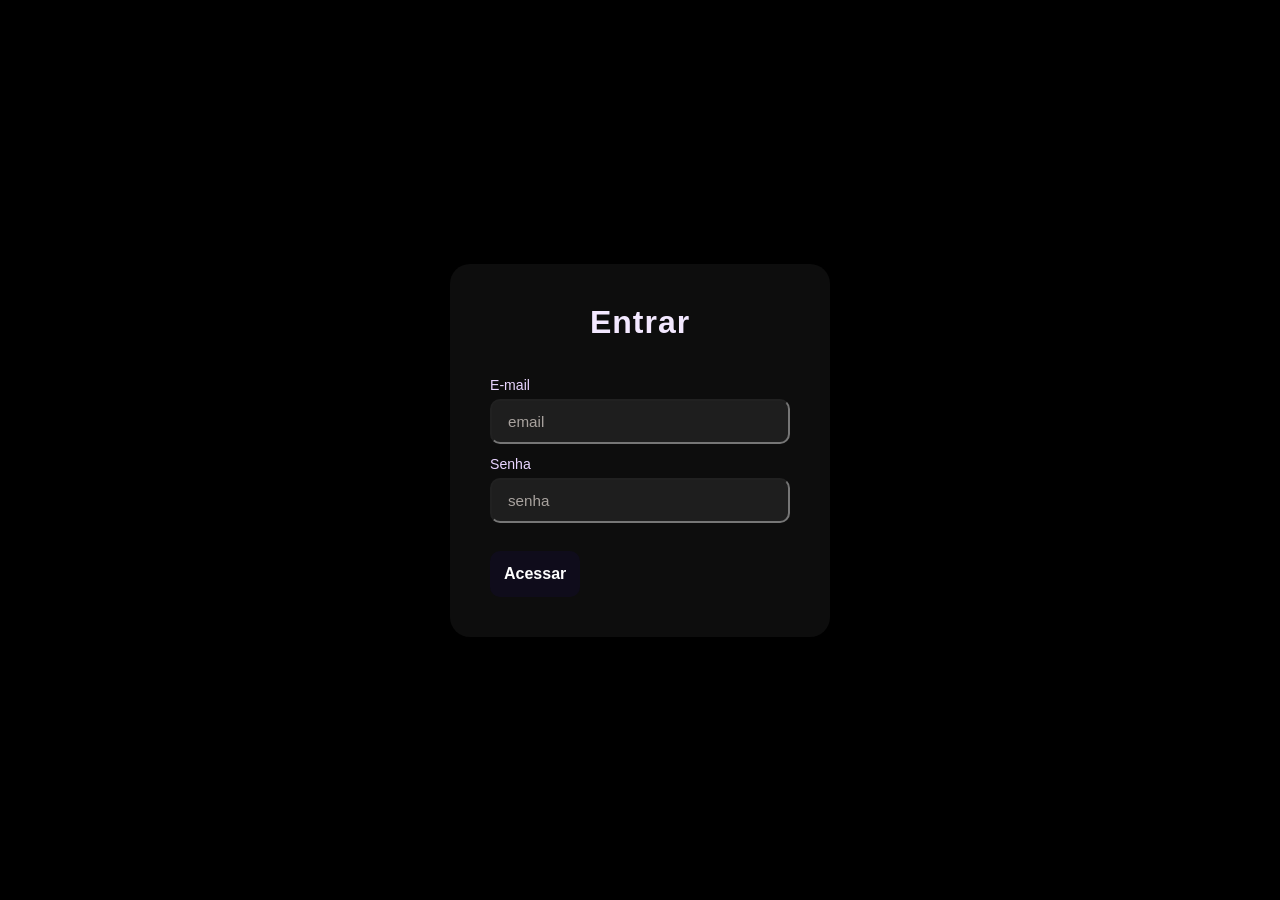
<file: public/Index.html>
<!DOCTYPE html>
<html lang="pt-br">
<head>
    <meta charset="UTF-8">
    <meta name="viewport" content="width=device-width, initial-scale=1.0">
    <title>Login</title>
    <link rel="stylesheet" href="./style.css">
</head>
<body>
    <div class="container">
        <h1>Entrar</h1>
        
        
        <label for="email">E-mail</label>
        <input type="text" name="email" id="email" placeholder="email">
        <label for="senha">Senha</label>
        <input type="password" name="senha" id="senha" placeholder="senha">

        
        <a href="index.html"><button id="btn">Acessar</button></a>
    </div>

    <script src="./script.js"></script>
</body>
</html>
</file>
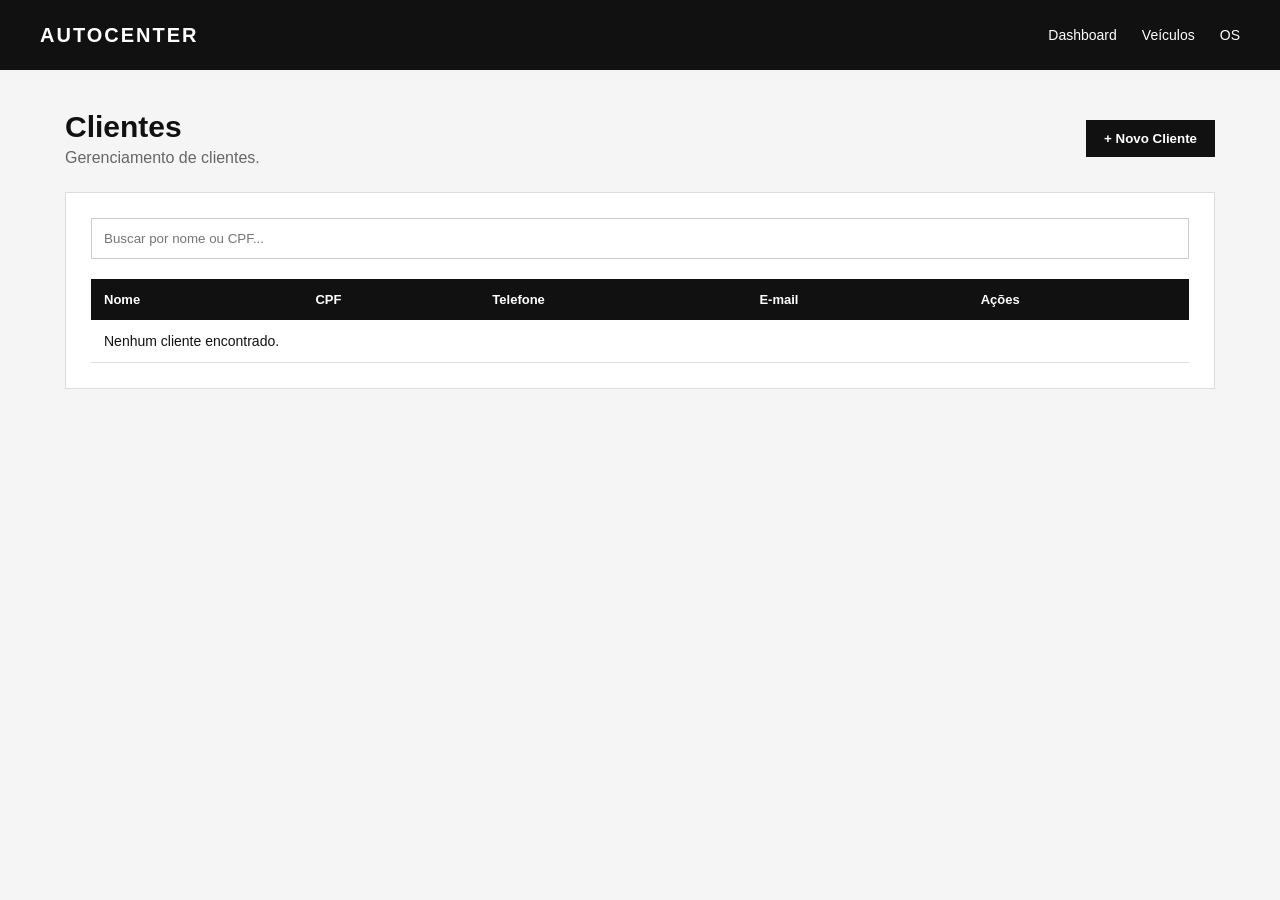
<file: public/Cliente.html>
<!DOCTYPE html>
<html lang="pt-BR">

<head>
    <meta charset="UTF-8">
    <meta name="viewport" content="width=device-width, initial-scale=1.0">

    <title>Clientes - AutoFIX</title>

    <link rel="stylesheet" href="clientes.css">
</head>

<body>

<header class="topbar">

    <div class="logo">
        AUTOCENTER
    </div>

    <nav>
        <a href="../dasboard.html">Dashboard</a>
        <a href="../veiculos/veiculos.html">Veículos</a>
        <a href="../ordens/ordens.html">OS</a>
    </nav>

</header>

<main class="container">

    <div class="page-header">

        <div>
            <h1>Clientes</h1>
            <p>Gerenciamento de clientes.</p>
        </div>

        <button class="btn-primary" id="novoCliente">
            + Novo Cliente
        </button>

    </div>

    <section class="form-container" id="formContainer">

        <h2 id="formTitle">Novo Cliente</h2>

        <form id="clienteForm">

            <input type="hidden" id="clienteId">

            <div class="form-grid">

                <div class="form-group">
                    <label for="nome">Nome</label>
                    <input type="text" id="nome" required>
                </div>

                <div class="form-group">
                    <label for="cpf">CPF</label>
                    <input type="text" id="cpf" required>
                </div>

                <div class="form-group">
                    <label for="telefone">Telefone</label>
                    <input type="text" id="telefone">
                </div>

                <div class="form-group">
                    <label for="email">E-mail</label>
                    <input type="email" id="email">
                </div>

            </div>

            <div class="form-actions">
                <button type="submit" class="btn-primary">
                    Salvar
                </button>

                <button type="button" class="btn-secondary" id="cancelar">
                    Cancelar
                </button>
            </div>

        </form>

    </section>

    <section class="list-container">

        <div class="search">

            <input
                type="text"
                id="busca"
                placeholder="Buscar por nome ou CPF..."
            >

        </div>

        <div class="table-container">

            <table>

                <thead>
                    <tr>
                        <th>Nome</th>
                        <th>CPF</th>
                        <th>Telefone</th>
                        <th>E-mail</th>
                        <th>Ações</th>
                    </tr>
                </thead>

                <tbody id="listaClientes"></tbody>

            </table>

        </div>

    </section>

</main>

<script src="clientes.js"></script>

</body>
</html>
</file>
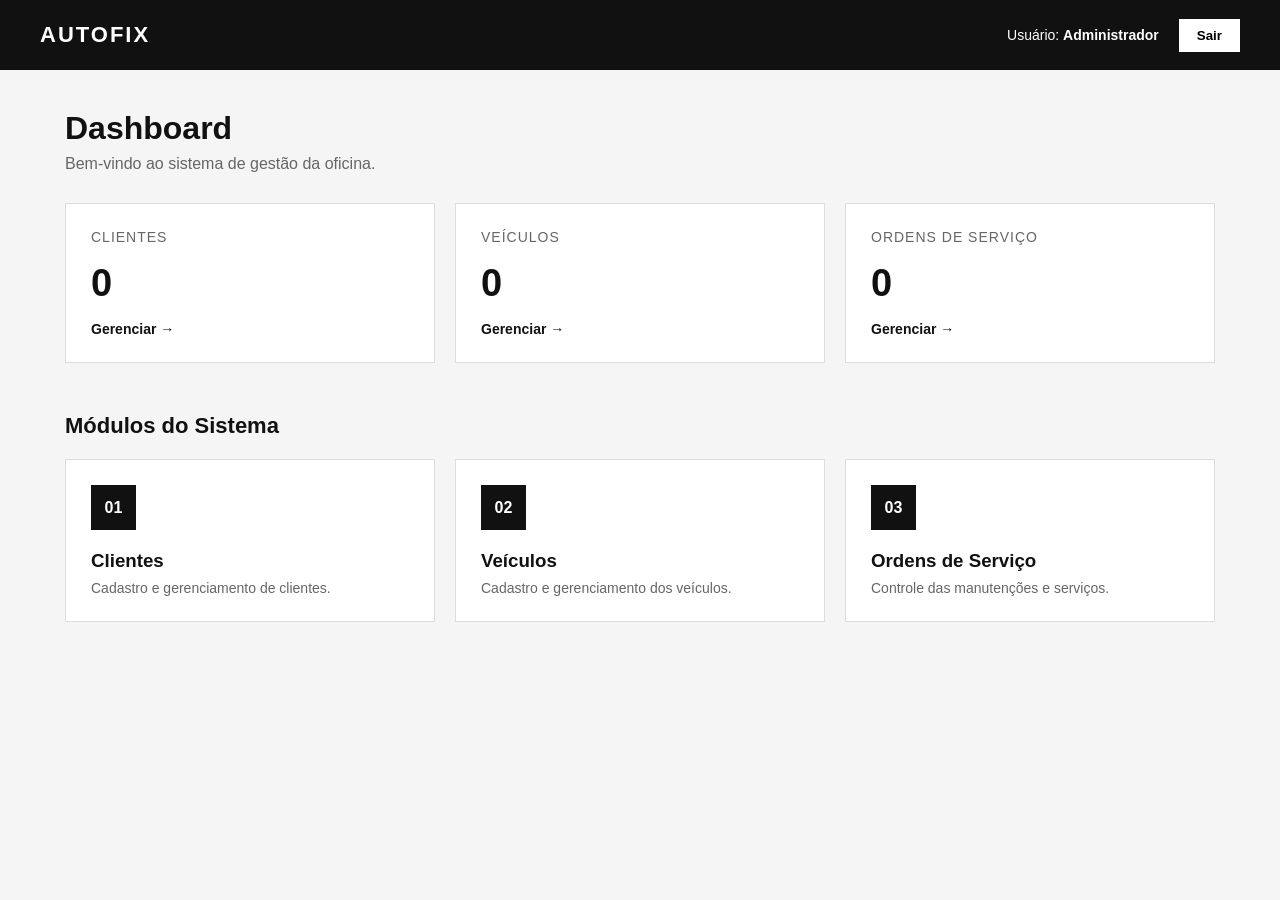
<file: public/dasboard.html>
<!DOCTYPE html>
<html lang="pt-BR">
<head>
    <meta charset="UTF-8">
    <meta name="viewport" content="width=device-width, initial-scale=1.0">
    <title>AutoCenter - Dashboard</title>
    <link rel="stylesheet" href="dash.css">
</head>

<body>

    <header class="topbar">
        <div class="logo">AUTOFIX</div>

        <div class="user-area">
            <span>Usuário: <strong id="nomeUsuario"></strong></span>
            <button id="logout">Sair</button>
        </div>
    </header>

    <main class="container">

        <section class="welcome">
            <h1>Dashboard</h1>
            <p>Bem-vindo ao sistema de gestão da oficina.</p>
        </section>

        <section class="cards">

            <div class="card">
                <span class="card-title">Clientes</span>
                <strong id="totalClientes">0</strong>
                <a href="Cliente.html">Gerenciar →</a>
            </div>

            <div class="card">
                <span class="card-title">Veículos</span>
                <strong id="totalVeiculos">0</strong>
                <a href="veiculos.html">Gerenciar →</a>
            </div>

            <div class="card">
                <span class="card-title">Ordens de Serviço</span>
                <strong id="totalOS">0</strong>
                <a href="os.html">Gerenciar →</a>
            </div>

        </section>

        <section class="modules">

            <h2>Módulos do Sistema</h2>

            <div class="module-grid">

                <a href="clientes/clientes.html" class="module">
                    <div class="module-icon">01</div>
                    <h3>Clientes</h3>
                    <p>Cadastro e gerenciamento de clientes.</p>
                </a>

                <a href="veiculos/veiculos.html" class="module">
                    <div class="module-icon">02</div>
                    <h3>Veículos</h3>
                    <p>Cadastro e gerenciamento dos veículos.</p>
                </a>

                <a href="ordens/ordens.html" class="module">
                    <div class="module-icon">03</div>
                    <h3>Ordens de Serviço</h3>
                    <p>Controle das manutenções e serviços.</p>
                </a>

            </div>

        </section>

    </main>

    <script src="dash.js"></script>
</body>
</html>
</file>
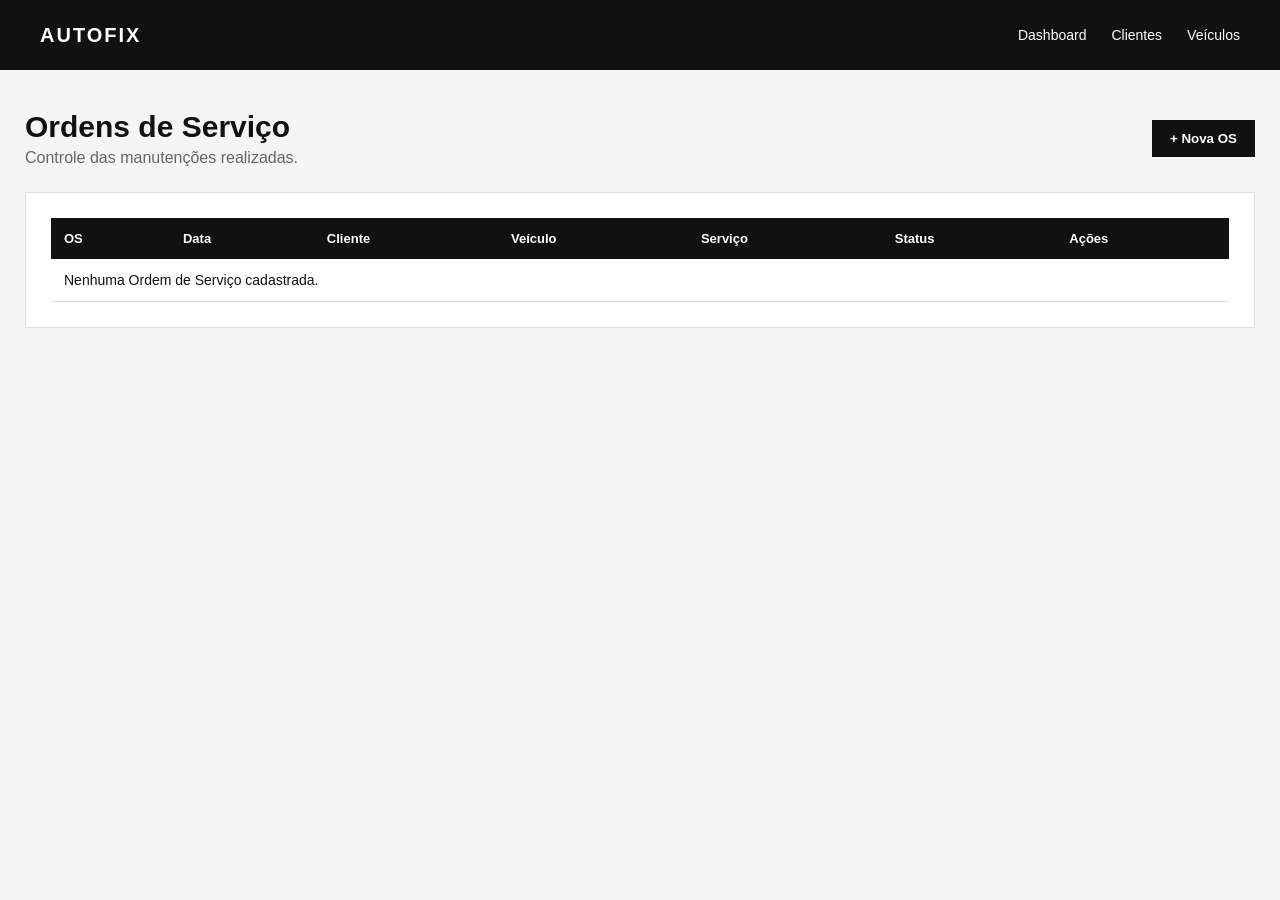
<file: public/os.html>
<!DOCTYPE html>
<html lang="pt-BR">

<head>

    <meta charset="UTF-8">
    <meta name="viewport" content="width=device-width, initial-scale=1.0">

    <title>Ordens de Serviço - Autofix</title>

    <link rel="stylesheet" href="ordens.css">

</head>

<body>

<header class="topbar">

    <div class="logo">
        AUTOFIX
    </div>

    <nav>
        <a href="../index.html">Dashboard</a>
        <a href="../clientes/clientes.html">Clientes</a>
        <a href="../veiculos/veiculos.html">Veículos</a>
    </nav>

</header>

<main class="container">

    <div class="page-header">

        <div>
            <h1>Ordens de Serviço</h1>
            <p>Controle das manutenções realizadas.</p>
        </div>

        <button class="btn-primary" id="novaOS">
            + Nova OS
        </button>

    </div>

    <section class="form-container" id="formContainer">

        <h2 id="formTitle">Nova Ordem de Serviço</h2>

        <form id="osForm">

            <input type="hidden" id="osId">

            <div class="form-grid">

                <div class="form-group">

                    <label>Cliente</label>

                    <select id="clienteId" required>
                        <option value="">
                            Selecione um cliente
                        </option>
                    </select>

                </div>

                <div class="form-group">

                    <label>Veículo</label>

                    <select id="veiculoId" required>
                        <option value="">
                            Selecione um veículo
                        </option>
                    </select>

                </div>

                <div class="form-group">

                    <label>Data da manutenção</label>

                    <input
                        type="date"
                        id="data"
                        required
                    >

                </div>

                <div class="form-group">

                    <label>Status</label>

                    <select id="status" required>

                        <option value="Aberta">
                            Aberta
                        </option>

                        <option value="Em andamento">
                            Em andamento
                        </option>

                        <option value="Concluída">
                            Concluída
                        </option>

                    </select>

                </div>

                <div class="form-group full">

                    <label>Descrição do serviço</label>

                    <textarea
                        id="descricao"
                        rows="4"
                        required
                    ></textarea>

                </div>

            </div>

            <div class="form-actions">

                <button type="submit" class="btn-primary">
                    Salvar
                </button>

                <button
                    type="button"
                    class="btn-secondary"
                    id="cancelar">
                    Cancelar
                </button>

            </div>

        </form>

    </section>

    <section class="list-container">

        <div class="table-container">

            <table>

                <thead>

                    <tr>
                        <th>OS</th>
                        <th>Data</th>
                        <th>Cliente</th>
                        <th>Veículo</th>
                        <th>Serviço</th>
                        <th>Status</th>
                        <th>Ações</th>
                    </tr>

                </thead>

                <tbody id="listaOS"></tbody>

            </table>

        </div>

    </section>

</main>

<script src="ordens.js"></script>

</body>
</html>
</file>
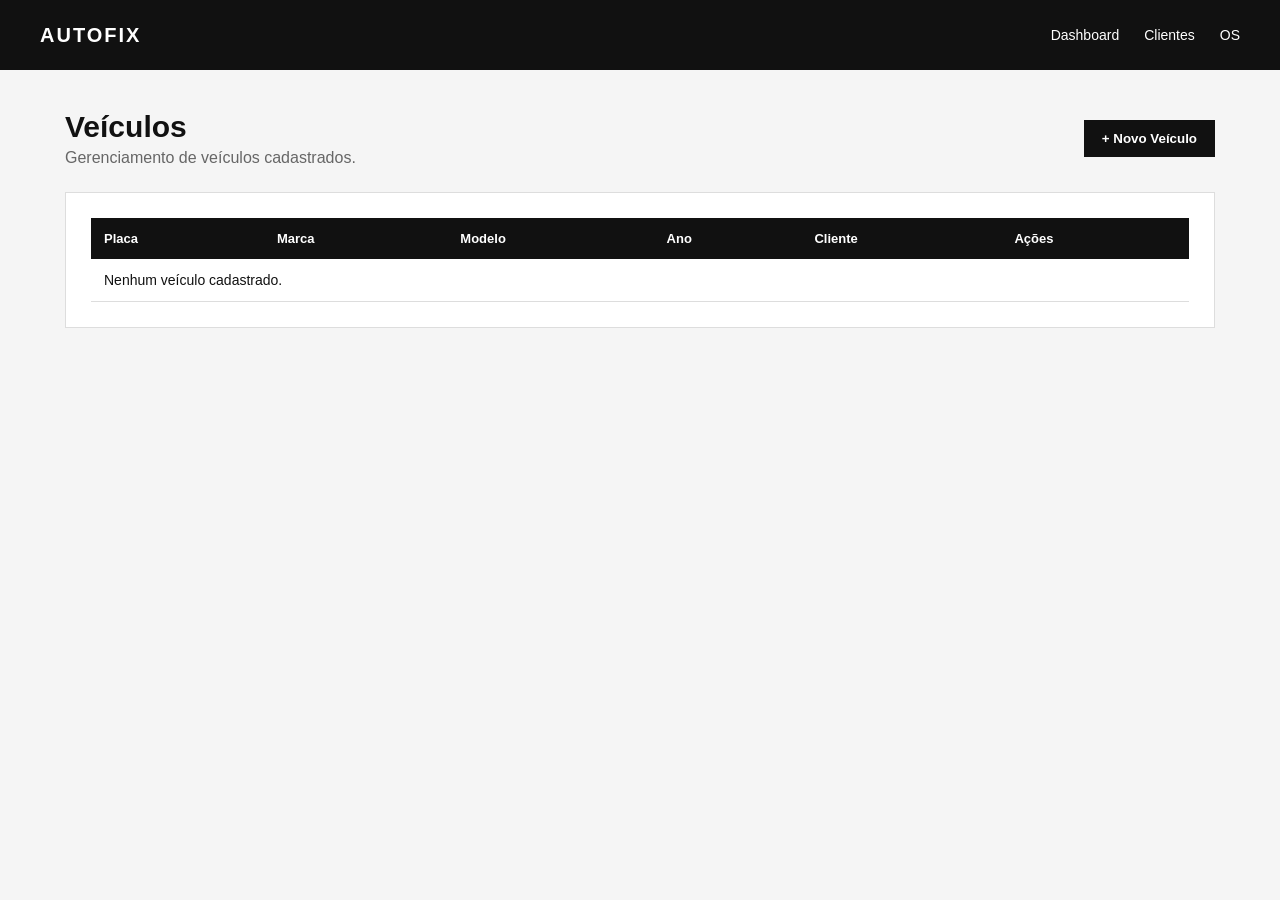
<file: public/veiculos.html>
<!DOCTYPE html>
<html lang="pt-BR">

<head>

    <meta charset="UTF-8">
    <meta name="viewport" content="width=device-width, initial-scale=1.0">

    <title>Veículos - AutoFIX</title>

    <link rel="stylesheet" href="veiculos.css">

</head>

<body>

<header class="topbar">

    <div class="logo">
        AUTOFIX
    </div>

    <nav>
        <a href="../index.html">Dashboard</a>
        <a href="../clientes/clientes.html">Clientes</a>
        <a href="../ordens/ordens.html">OS</a>
    </nav>

</header>

<main class="container">

    <div class="page-header">

        <div>
            <h1>Veículos</h1>
            <p>Gerenciamento de veículos cadastrados.</p>
        </div>

        <button class="btn-primary" id="novoVeiculo">
            + Novo Veículo
        </button>

    </div>

    <section class="form-container" id="formContainer">

        <h2 id="formTitle">Novo Veículo</h2>

        <form id="veiculoForm">

            <input type="hidden" id="veiculoId">

            <div class="form-grid">

                <div class="form-group">
                    <label>Placa</label>
                    <input type="text" id="placa" required>
                </div>

                <div class="form-group">
                    <label>Marca</label>
                    <input type="text" id="marca" required>
                </div>

                <div class="form-group">
                    <label>Modelo</label>
                    <input type="text" id="modelo" required>
                </div>

                <div class="form-group">
                    <label>Ano</label>
                    <input type="number" id="ano" required>
                </div>

                <div class="form-group">

                    <label>Cliente proprietário</label>

                    <select id="clienteId" required>
                        <option value="">Selecione um cliente</option>
                    </select>

                </div>

            </div>

            <div class="form-actions">

                <button type="submit" class="btn-primary">
                    Salvar
                </button>

                <button type="button" class="btn-secondary" id="cancelar">
                    Cancelar
                </button>

            </div>

        </form>

    </section>

    <section class="list-container">

        <div class="table-container">

            <table>

                <thead>

                    <tr>
                        <th>Placa</th>
                        <th>Marca</th>
                        <th>Modelo</th>
                        <th>Ano</th>
                        <th>Cliente</th>
                        <th>Ações</th>
                    </tr>

                </thead>

                <tbody id="listaVeiculos"></tbody>

            </table>

        </div>

    </section>

</main>

<script src="veiculos.js"></script>

</body>
</html>
</file>
<file: public/style.css>
/* Reset e configurações básicas */
* {
    margin: 0;
    padding: 0;
    box-sizing: border-box;
    font-family: 'Segoe UI', Tahoma, Geneva, Verdana, sans-serif;
}

body {
    background-color: black;
    min-height: 100vh;
    display: flex;
    justify-content: center;
    align-items: center;
    background: black; /* Fundo escuro para contrastar o lilás */
    position: relative;
    overflow: hidden;
}



/* Container do Formulário (Efeito Vidro Fosco) */
.container {
    position: relative;
    z-index: 2;
    width: 100%;
    max-width: 380px;
    padding: 40px;
    background: rgba(255, 255, 255, 0.05);
    border-radius: 20px;
    display: flex;
    flex-direction: column;
}


h1 {
    color: #f3e8ff;
    font-size: 2rem;
    font-weight: 600;
    margin-bottom: 24px;
    text-align: center;
    letter-spacing: 1px;
}


label {
    color: #e9d5ff;
    font-size: 0.88rem;
    font-weight: 500;
    margin-bottom: 6px;
    margin-top: 12px;
}


input {
    width: 100%;
    padding: 12px 16px;
    background: rgba(255, 255, 255, 0.07);
    border-radius: 10px;
    color: #ffffff;
    font-size: 0.95rem;
    outline: none;
    transition: all 0.3s ease;
}

input::placeholder {
    color: #a8a29e;
}

/* Efeito de foco nos Inputs */
input:focus {
    background: rgba(255, 255, 255, 0.12);

}

/* Botão de Acesso */
button {
    background-color: #0f0c1b;
    margin-top: 28px;
    padding: 14px;
    border: none;
    border-radius: 10px;
    color: #ffffff;
    font-size: 1rem;
    font-weight: 600;
    cursor: pointer;
   
}
</file>
<file: public/clientes.css>
* {
    margin: 0;
    padding: 0;
    box-sizing: border-box;
}

body {
    font-family: Arial, Helvetica, sans-serif;
    background: #f5f5f5;
    color: #111;
}

.topbar {
    height: 70px;
    background: #111;
    color: white;

    display: flex;
    align-items: center;
    justify-content: space-between;

    padding: 0 40px;
}

.logo {
    font-weight: bold;
    font-size: 20px;
    letter-spacing: 2px;
}

nav {
    display: flex;
    gap: 25px;
}

nav a {
    color: white;
    text-decoration: none;
    font-size: 14px;
}

nav a:hover {
    text-decoration: underline;
}

.container {
    max-width: 1200px;
    margin: auto;
    padding: 40px 25px;
}

.page-header {
    display: flex;
    align-items: center;
    justify-content: space-between;
    margin-bottom: 25px;
}

.page-header h1 {
    font-size: 30px;
}

.page-header p {
    color: #666;
    margin-top: 5px;
}

button {
    cursor: pointer;
}

.btn-primary {
    background: #111;
    color: white;
    border: none;
    padding: 11px 18px;
    font-weight: bold;
}

.btn-primary:hover {
    background: #333;
}

.btn-secondary {
    background: white;
    color: #111;
    border: 1px solid #aaa;
    padding: 11px 18px;
}

.form-container,
.list-container {
    background: white;
    border: 1px solid #ddd;
    padding: 25px;
    margin-bottom: 25px;
}

.form-container {
    display: none;
}

.form-container.active {
    display: block;
}

.form-container h2 {
    margin-bottom: 20px;
}

.form-grid {
    display: grid;
    grid-template-columns: 1fr 1fr;
    gap: 20px;
}

.form-group {
    display: flex;
    flex-direction: column;
    gap: 7px;
}

.form-group label {
    font-size: 14px;
    font-weight: bold;
}

.form-group input {
    padding: 11px;
    border: 1px solid #ccc;
    outline: none;
}

.form-group input:focus,
.search input:focus {
    border-color: #111;
}

.form-actions {
    margin-top: 25px;
    display: flex;
    gap: 10px;
}

.search {
    margin-bottom: 20px;
}

.search input {
    width: 100%;
    padding: 12px;
    border: 1px solid #ccc;
}

.table-container {
    overflow-x: auto;
}

table {
    width: 100%;
    border-collapse: collapse;
}

th {
    background: #111;
    color: white;
    text-align: left;
    padding: 13px;
    font-size: 13px;
}

td {
    padding: 13px;
    border-bottom: 1px solid #ddd;
    font-size: 14px;
}

.action-btn {
    border: none;
    background: none;
    margin-right: 10px;
    font-weight: bold;
    cursor: pointer;
}

.edit {
    color: #111;
}

.delete {
    color: #777;
}

.action-btn:hover {
    text-decoration: underline;
}
</file>
<file: public/dash.css>
* {
    margin: 0;
    padding: 0;
    box-sizing: border-box;
}

body {
    font-family: Arial, Helvetica, sans-serif;
    background: #f5f5f5;
    color: #111;
}

.topbar {
    height: 70px;
    background: #111;
    color: white;

    display: flex;
    align-items: center;
    justify-content: space-between;

    padding: 0 40px;
}

.logo {
    font-size: 22px;
    font-weight: bold;
    letter-spacing: 2px;
}

.user-area {
    display: flex;
    align-items: center;
    gap: 20px;
    font-size: 14px;
}

.user-area button {
    background: white;
    color: black;
    border: none;
    padding: 9px 18px;
    cursor: pointer;
    font-weight: bold;
}

.user-area button:hover {
    background: #ddd;
}

.container {
    max-width: 1200px;
    margin: 0 auto;
    padding: 40px 25px;
}

.welcome {
    margin-bottom: 30px;
}

.welcome h1 {
    font-size: 32px;
    margin-bottom: 8px;
}

.welcome p {
    color: #666;
}

.cards {
    display: grid;
    grid-template-columns: repeat(3, 1fr);
    gap: 20px;
    margin-bottom: 50px;
}

.card {
    background: white;
    border: 1px solid #ddd;
    padding: 25px;
    min-height: 160px;

    display: flex;
    flex-direction: column;
    justify-content: space-between;
}

.card-title {
    color: #666;
    font-size: 14px;
    text-transform: uppercase;
    letter-spacing: 1px;
}

.card strong {
    font-size: 38px;
}

.card a {
    color: #111;
    text-decoration: none;
    font-size: 14px;
    font-weight: bold;
}

.card a:hover {
    text-decoration: underline;
}

.modules h2 {
    font-size: 22px;
    margin-bottom: 20px;
}

.module-grid {
    display: grid;
    grid-template-columns: repeat(3, 1fr);
    gap: 20px;
}

.module {
    background: white;
    border: 1px solid #ddd;
    padding: 25px;

    text-decoration: none;
    color: #111;

    transition: 0.2s;
}

.module:hover {
    border-color: #111;
    transform: translateY(-3px);
}

.module-icon {
    width: 45px;
    height: 45px;

    background: #111;
    color: white;

    display: flex;
    align-items: center;
    justify-content: center;

    font-weight: bold;
    margin-bottom: 20px;
}

.module h3 {
    margin-bottom: 8px;
}

.module p {
    color: #666;
    font-size: 14px;
}

@media (max-width: 768px) {

    .topbar {
        padding: 0 20px;
    }

    .user-area span {
        display: none;
    }

    .cards,
    .module-grid {
        grid-template-columns: 1fr;
    }
}
</file>
<file: public/ordens.css>
* {
    margin: 0;
    padding: 0;
    box-sizing: border-box;
}

body {
    font-family: Arial, Helvetica, sans-serif;
    background: #f5f5f5;
    color: #111;
}

.topbar {
    height: 70px;
    background: #111;
    color: white;

    display: flex;
    align-items: center;
    justify-content: space-between;

    padding: 0 40px;
}

.logo {
    font-weight: bold;
    font-size: 20px;
    letter-spacing: 2px;
}

nav {
    display: flex;
    gap: 25px;
}

nav a {
    color: white;
    text-decoration: none;
    font-size: 14px;
}

nav a:hover {
    text-decoration: underline;
}

.container {
    max-width: 1300px;
    margin: auto;
    padding: 40px 25px;
}

.page-header {
    display: flex;
    align-items: center;
    justify-content: space-between;
    margin-bottom: 25px;
}

.page-header h1 {
    font-size: 30px;
}

.page-header p {
    color: #666;
    margin-top: 5px;
}

.btn-primary {
    background: #111;
    color: white;
    border: none;
    padding: 11px 18px;
    font-weight: bold;
    cursor: pointer;
}

.btn-primary:hover {
    background: #333;
}

.btn-secondary {
    background: white;
    color: #111;
    border: 1px solid #aaa;
    padding: 11px 18px;
    cursor: pointer;
}

.form-container,
.list-container {
    background: white;
    border: 1px solid #ddd;
    padding: 25px;
    margin-bottom: 25px;
}

.form-container {
    display: none;
}

.form-container.active {
    display: block;
}

.form-container h2 {
    margin-bottom: 20px;
}

.form-grid {
    display: grid;
    grid-template-columns: 1fr 1fr;
    gap: 20px;
}

.form-group {
    display: flex;
    flex-direction: column;
    gap: 7px;
}

.form-group label {
    font-size: 14px;
    font-weight: bold;
}

.form-group input,
.form-group select,
.form-group textarea {
    width: 100%;
    padding: 11px;
    border: 1px solid #ccc;
    background: white;
    font-family: inherit;
}

.form-group textarea {
    resize: vertical;
}

.form-group.full {
    grid-column: 1 / -1;
}

.form-actions {
    margin-top: 25px;
    display: flex;
    gap: 10px;
}

.table-container {
    overflow-x: auto;
}

table {
    width: 100%;
    border-collapse: collapse;
}

th {
    background: #111;
    color: white;
    padding: 13px;
    text-align: left;
    font-size: 13px;
}

td {
    padding: 13px;
    border-bottom: 1px solid #ddd;
    font-size: 14px;
    vertical-align: top;
}

.status {
    display: inline-block;
    padding: 5px 9px;
    border: 1px solid #aaa;
    font-size: 12px;
}

.action-btn {
    border: none;
    background: none;
    font-weight: bold;
    cursor: pointer;
    margin-right: 8px;
}

.action-btn:hover {
    text-decoration: underline;
}
</file>
<file: public/veiculos.css>
* {
    margin: 0;
    padding: 0;
    box-sizing: border-box;
}

body {
    font-family: Arial, Helvetica, sans-serif;
    background: #f5f5f5;
    color: #111;
}

.topbar {
    height: 70px;
    background: #111;
    color: white;

    display: flex;
    align-items: center;
    justify-content: space-between;

    padding: 0 40px;
}

.logo {
    font-weight: bold;
    font-size: 20px;
    letter-spacing: 2px;
}

nav {
    display: flex;
    gap: 25px;
}

nav a {
    color: white;
    text-decoration: none;
    font-size: 14px;
}

nav a:hover {
    text-decoration: underline;
}

.container {
    max-width: 1200px;
    margin: auto;
    padding: 40px 25px;
}

.page-header {
    display: flex;
    justify-content: space-between;
    align-items: center;
    margin-bottom: 25px;
}

.page-header h1 {
    font-size: 30px;
}

.page-header p {
    color: #666;
    margin-top: 5px;
}

button {
    cursor: pointer;
}

.btn-primary {
    background: #111;
    color: white;
    border: none;
    padding: 11px 18px;
    font-weight: bold;
}

.btn-secondary {
    background: white;
    color: #111;
    border: 1px solid #aaa;
    padding: 11px 18px;
}

.form-container,
.list-container {
    background: white;
    border: 1px solid #ddd;
    padding: 25px;
    margin-bottom: 25px;
}

.form-container {
    display: none;
}

.form-container.active {
    display: block;
}

.form-container h2 {
    margin-bottom: 20px;
}

.form-grid {
    display: grid;
    grid-template-columns: 1fr 1fr;
    gap: 20px;
}

.form-group {
    display: flex;
    flex-direction: column;
    gap: 7px;
}

.form-group label {
    font-weight: bold;
    font-size: 14px;
}

.form-group input,
.form-group select {
    padding: 11px;
    border: 1px solid #ccc;
    background: white;
}

.form-actions {
    margin-top: 25px;
    display: flex;
    gap: 10px;
}

.table-container {
    overflow-x: auto;
}

table {
    width: 100%;
    border-collapse: collapse;
}

th {
    background: #111;
    color: white;
    text-align: left;
    padding: 13px;
    font-size: 13px;
}

td {
    padding: 13px;
    border-bottom: 1px solid #ddd;
    font-size: 14px;
}

.action-btn {
    border: none;
    background: none;
    font-weight: bold;
    margin-right: 10px;
}

.action-btn:hover {
    text-decoration: underline;
}
</file>
